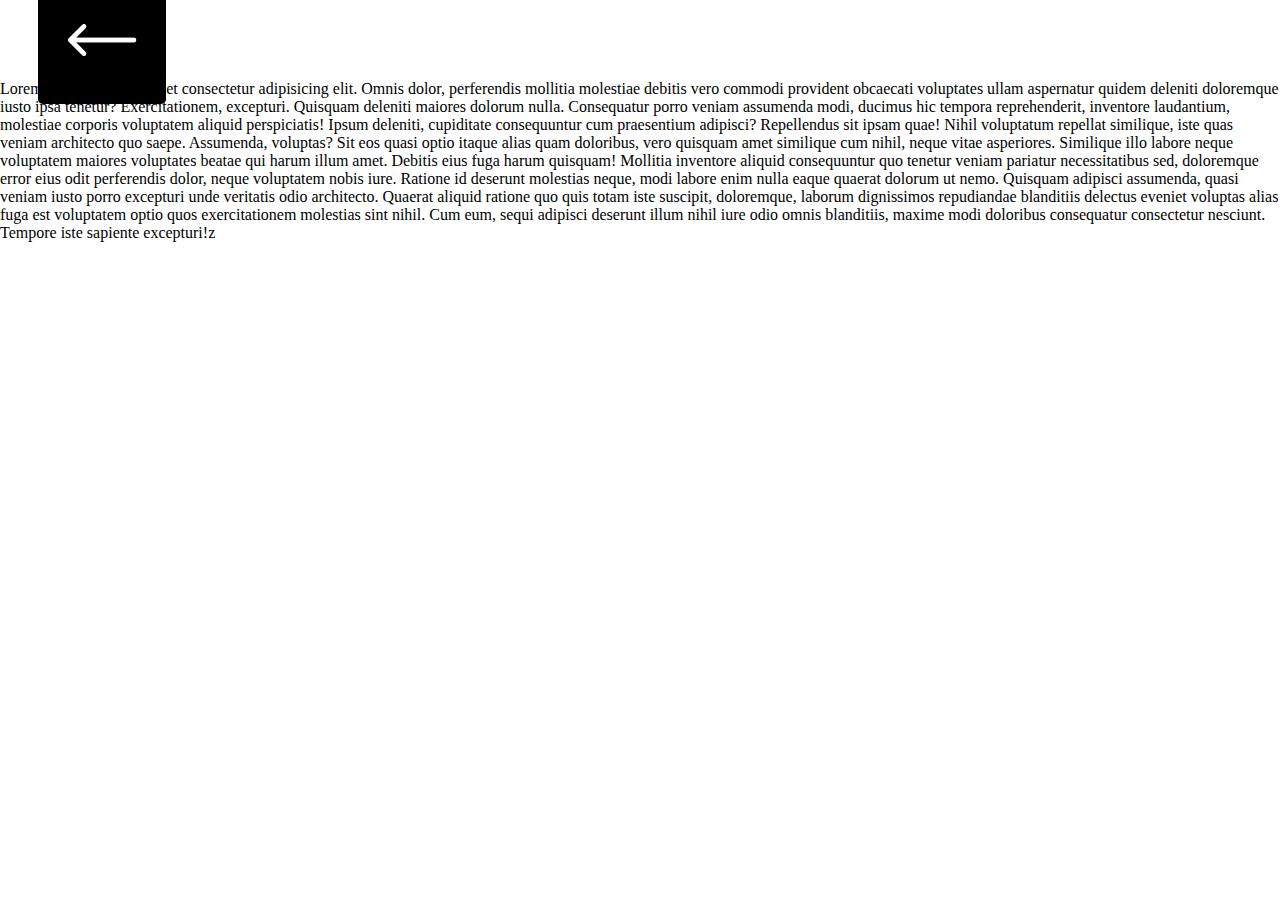
<file: HTMLS/about.html>
<!DOCTYPE html>
<html lang="en">
<head>
    <meta charset="UTF-8">
    <meta name="viewport" content="width=device-width, initial-scale=1.0">
    <title>Document</title>
    <link rel="stylesheet" href="../CSS/aboutbox.css">
</head>
<body>
    <div class="navbar">
        <img src="../ASSCT/back.png" id="backtodas">
    </div>
    Lorem ipsum dolor sit amet consectetur adipisicing elit. Omnis dolor, perferendis mollitia molestiae debitis vero commodi provident obcaecati voluptates ullam aspernatur quidem deleniti doloremque iusto ipsa tenetur? Exercitationem, excepturi. Quisquam deleniti maiores dolorum nulla. Consequatur porro veniam assumenda modi, ducimus hic tempora reprehenderit, inventore laudantium, molestiae corporis voluptatem aliquid perspiciatis! Ipsum deleniti, cupiditate consequuntur cum praesentium adipisci? Repellendus sit ipsam quae! Nihil voluptatum repellat similique, iste quas veniam architecto quo saepe. Assumenda, voluptas? Sit eos quasi optio itaque alias quam doloribus, vero quisquam amet similique cum nihil, neque vitae asperiores. Similique illo labore neque voluptatem maiores voluptates beatae qui harum illum amet. Debitis eius fuga harum quisquam! Mollitia inventore aliquid consequuntur quo tenetur veniam pariatur necessitatibus sed, doloremque error eius odit perferendis dolor, neque voluptatem nobis iure. Ratione id deserunt molestias neque, modi labore enim nulla eaque quaerat dolorum ut nemo. Quisquam adipisci assumenda, quasi veniam iusto porro excepturi unde veritatis odio architecto. Quaerat aliquid ratione quo quis totam iste suscipit, doloremque, laborum dignissimos repudiandae blanditiis delectus eveniet voluptas alias fuga est voluptatem optio quos exercitationem molestias sint nihil. Cum eum, sequi adipisci deserunt illum nihil iure odio omnis blanditiis, maxime modi doloribus consequatur consectetur nesciunt. Tempore iste sapiente excepturi!z
    <script src="../JAVASC/aboutbox.js"></script>
</body>
</html>
</file>
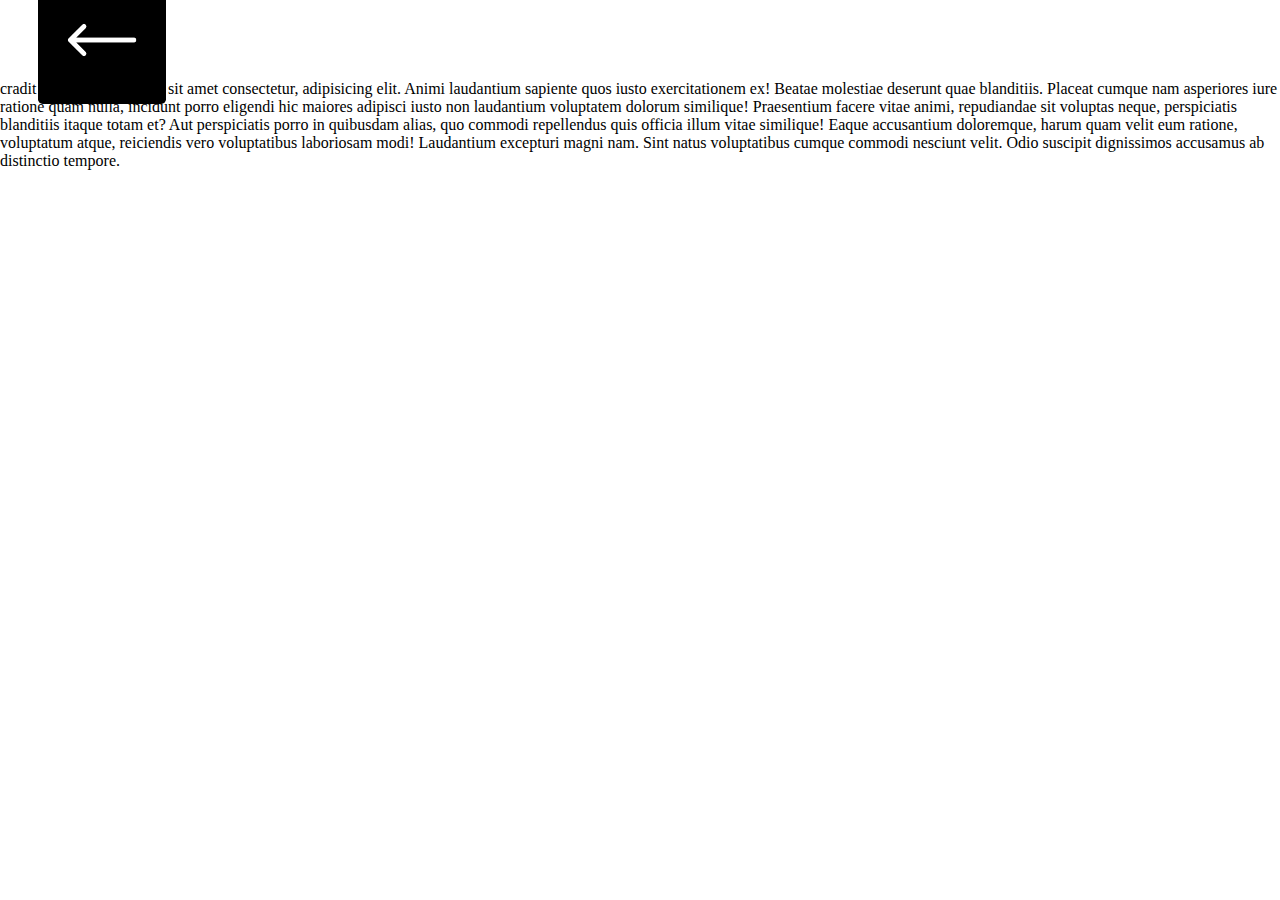
<file: HTMLS/cradit.html>
<!DOCTYPE html>
<html lang="en">
<head>
    <meta charset="UTF-8">
    <meta name="viewport" content="width=device-width, initial-scale=1.0">
    <title>Document</title>
    <link rel="stylesheet" href="../CSS/aboutbox.css">
</head>
<body>
    <div class="navbar">
        <img src="../ASSCT/back.png" id="backtodas">
    </div>
    cradit Lorem ipsum dolor sit amet consectetur, adipisicing elit. Animi laudantium sapiente quos iusto exercitationem ex! Beatae molestiae deserunt quae blanditiis. Placeat cumque nam asperiores iure ratione quam nulla, incidunt porro eligendi hic maiores adipisci iusto non laudantium voluptatem dolorum similique! Praesentium facere vitae animi, repudiandae sit voluptas neque, perspiciatis blanditiis itaque totam et? Aut perspiciatis porro in quibusdam alias, quo commodi repellendus quis officia illum vitae similique! Eaque accusantium doloremque, harum quam velit eum ratione, voluptatum atque, reiciendis vero voluptatibus laboriosam modi! Laudantium excepturi magni nam. Sint natus voluptatibus cumque commodi nesciunt velit. Odio suscipit dignissimos accusamus ab distinctio tempore.
    <script src="../JAVASC/aboutbox.js"></script>
</body>
</html>
</file>
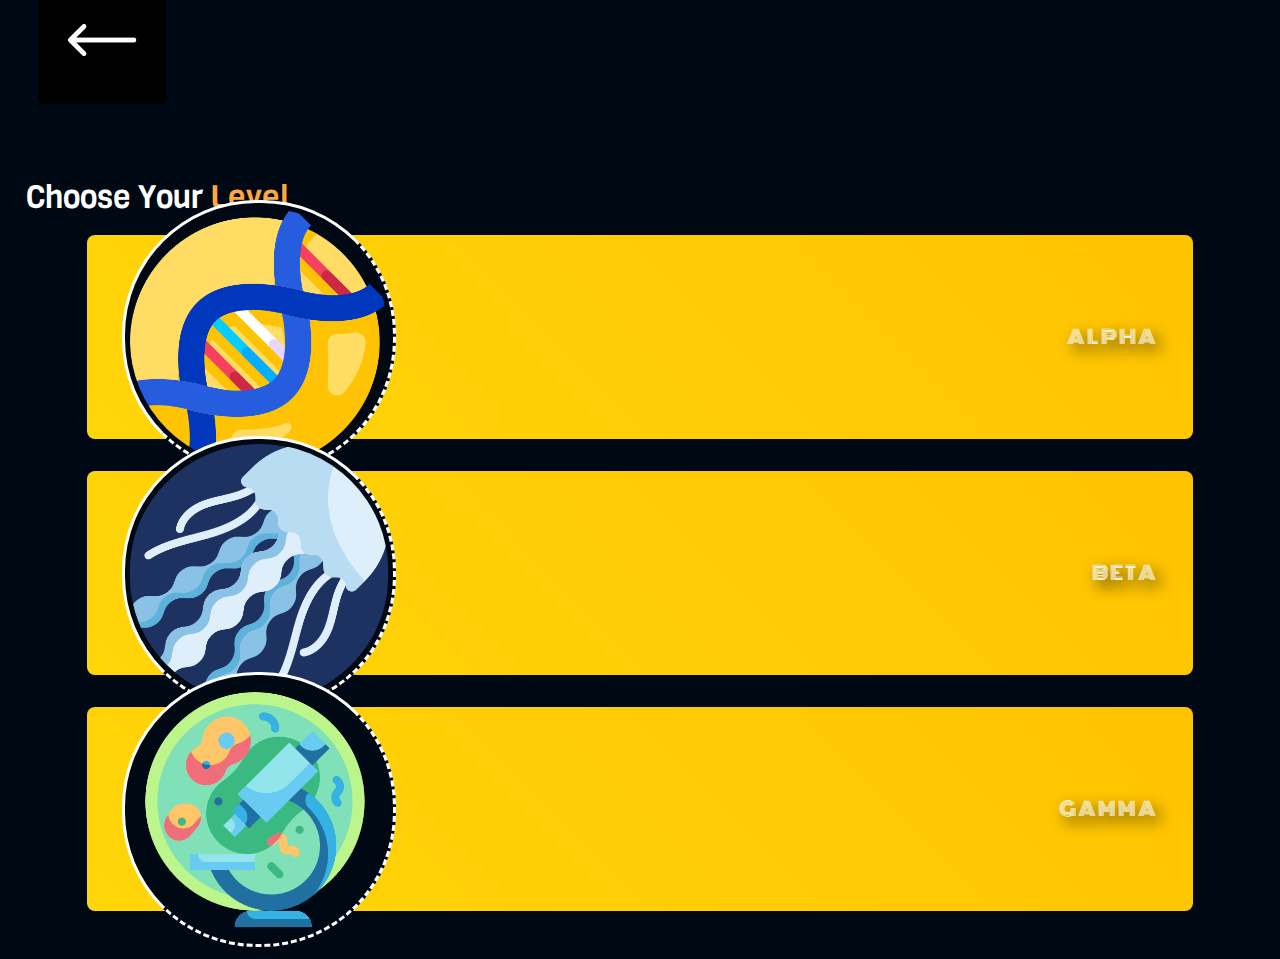
<file: HTMLS/listofbio.html>
<!DOCTYPE html>
<html lang="en">
<head>
    <meta charset="UTF-8">
    <meta name="viewport" content="width=device-width, initial-scale=1.0">
    <title>Document</title>
    <link class="csslink" rel="stylesheet" href="../CSS/listofall.css">
</head>
<body>
    <div class="navbar">
        <img src="../ASSCT/back.png" id="backtodas">
    </div>

    <header>
        <h1>choose your <span>level</span></h1> 
    </header>

<div  class="listbox">
    <div class="listbtn">
        <img src="../ASSCT/dna.png">
        <p>alpha</p>
    </div>
    <div class="listbtn">
        <img src="../ASSCT/jellyfish.png">
        <p>beta</p>
    </div>
    <div class="listbtn">
        <img src="../ASSCT/biological.png">
        <p>gamma</p>
    </div>
</div>
<script src="../JAVASC/listofbio.js"></script>
</body>
</html>
</file>
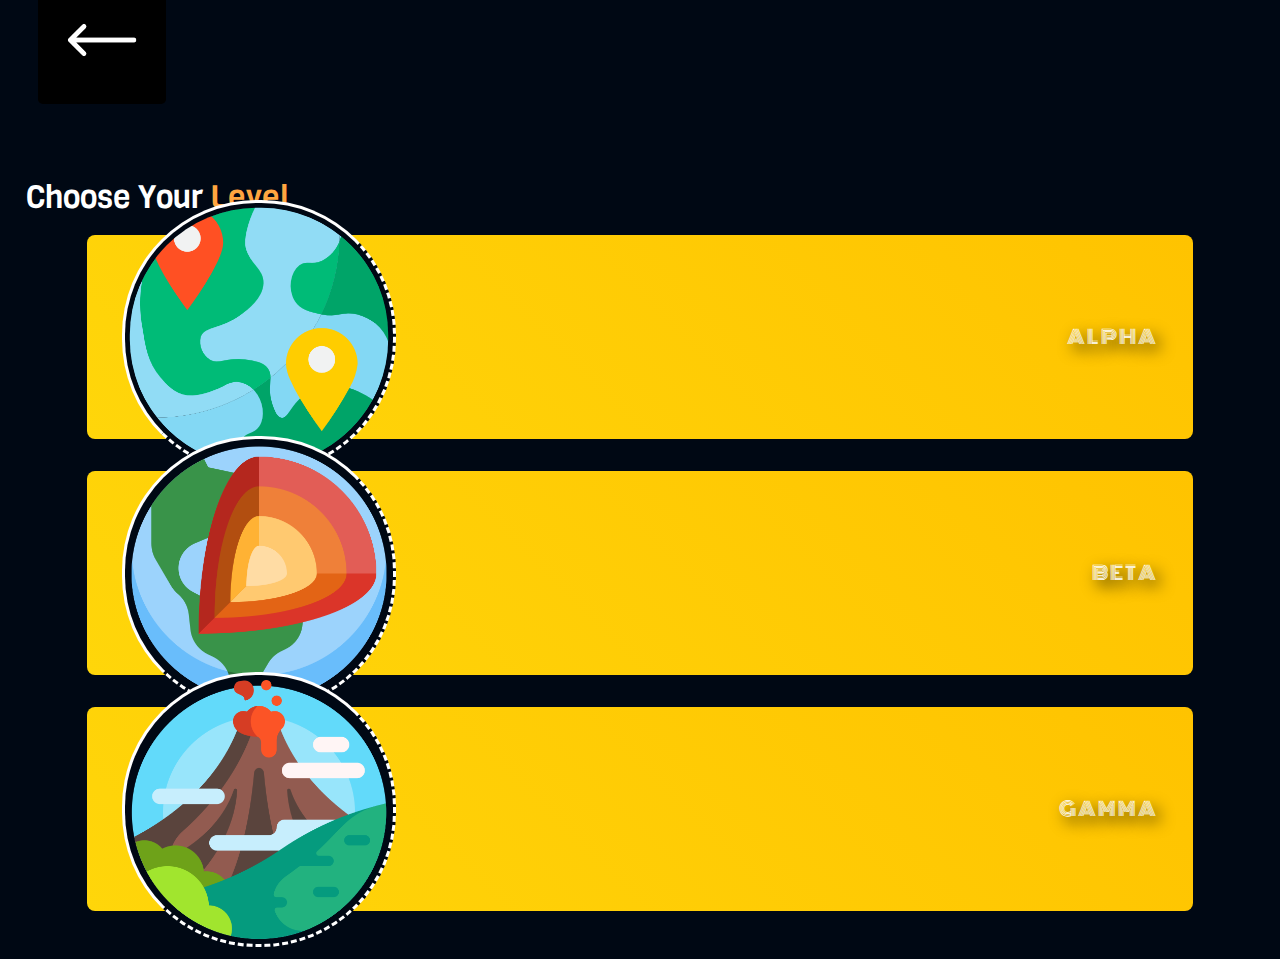
<file: HTMLS/listofgeo.html>
<!DOCTYPE html>
<html lang="en">
<head>
    <meta charset="UTF-8">
    <meta name="viewport" content="width=device-width, initial-scale=1.0">
    <title>Document</title>
    <link class="csslink" rel="stylesheet" href="../CSS/listofall.css">
</head>
<body>

    <div class="navbar">
        <img src="../ASSCT/back.png" id="backtodas">
    </div>
    <header>
        <h1>choose your <span>level</span></h1> 
    </header>

<div class="listbox">
    <div class="listbtn">
        <img src="../ASSCT/location.png">
        <p>alpha</p>
    </div>
    <div class="listbtn">
        <img src="../ASSCT/earth.png">
        <p>beta</p>
    </div>
    <div class="listbtn">
        <img src="../ASSCT/volcano.png">
        <p>gamma</p>
    </div>
</div>
<script src="../JAVASC/listofgeo.js"></script>
</body>
</html>
</file>
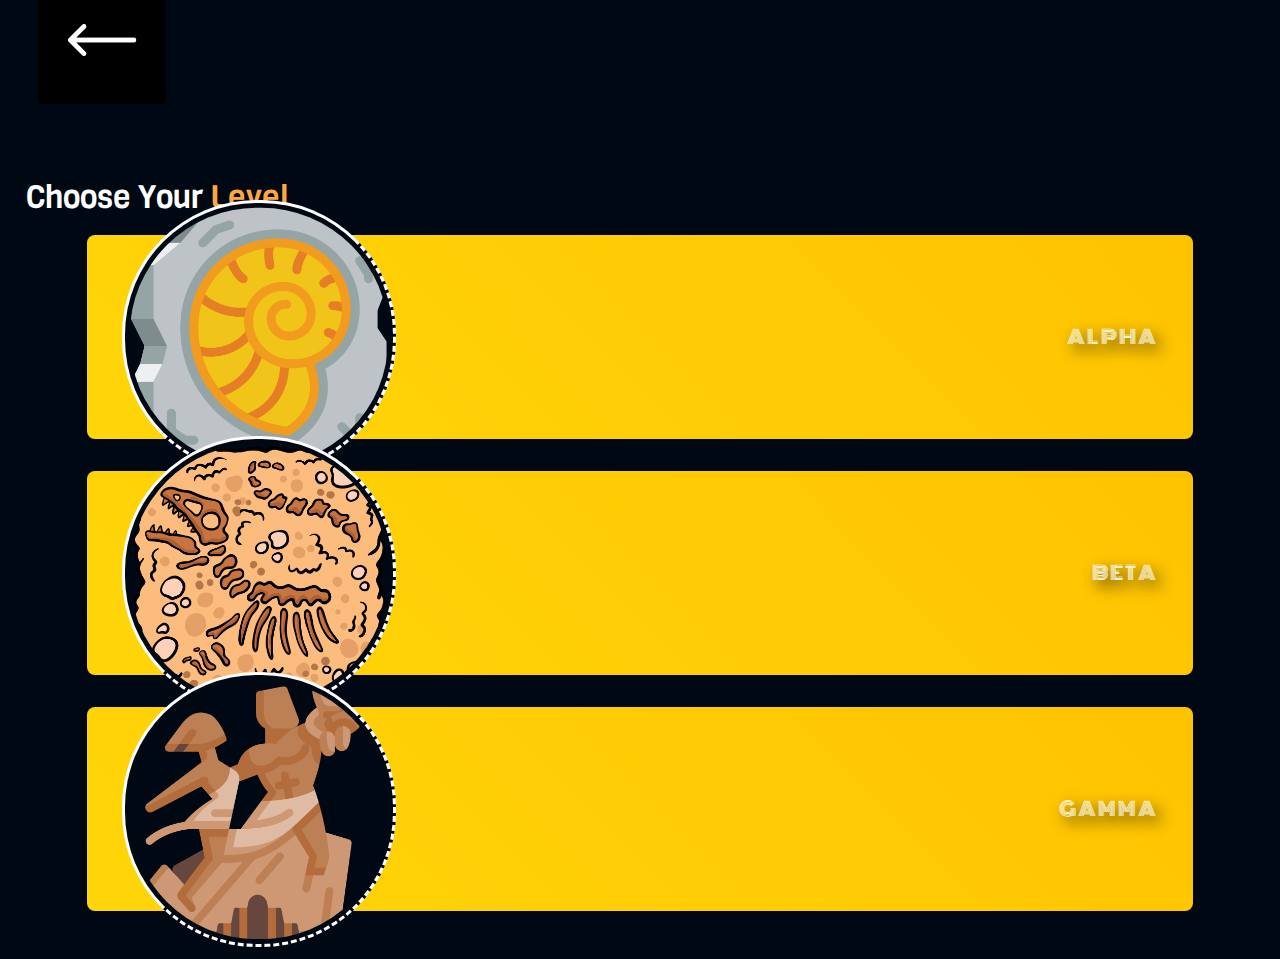
<file: HTMLS/listofhis.html>
<!DOCTYPE html>
<html lang="en">
<head>
    <meta charset="UTF-8">
    <meta name="viewport" content="width=device-width, initial-scale=1.0">
    <title>Document</title>
    <link class="csslink" rel="stylesheet" href="../CSS/listofall.css">
</head>
<body>
    <div class="navbar">
        <img src="../ASSCT/back.png" id="backtodas">
    </div>
    <header>
        <h1>choose your <span>level</span></h1> 
    </header>

<div class="listbox">
    <div class="listbtn">
        <img src="../ASSCT/fossil (1).png">
        <p>alpha</p>
    </div>
    <div class="listbtn">
        <img src="../ASSCT/fossil.png">
        <p>beta</p>
    </div>
    <div class="listbtn">
        <img src="../ASSCT/history.png">
        <p>gamma</p>
    </div>
</div>
<script src="../JAVASC/listofhis.js"></script>

</body>
</html>
</file>
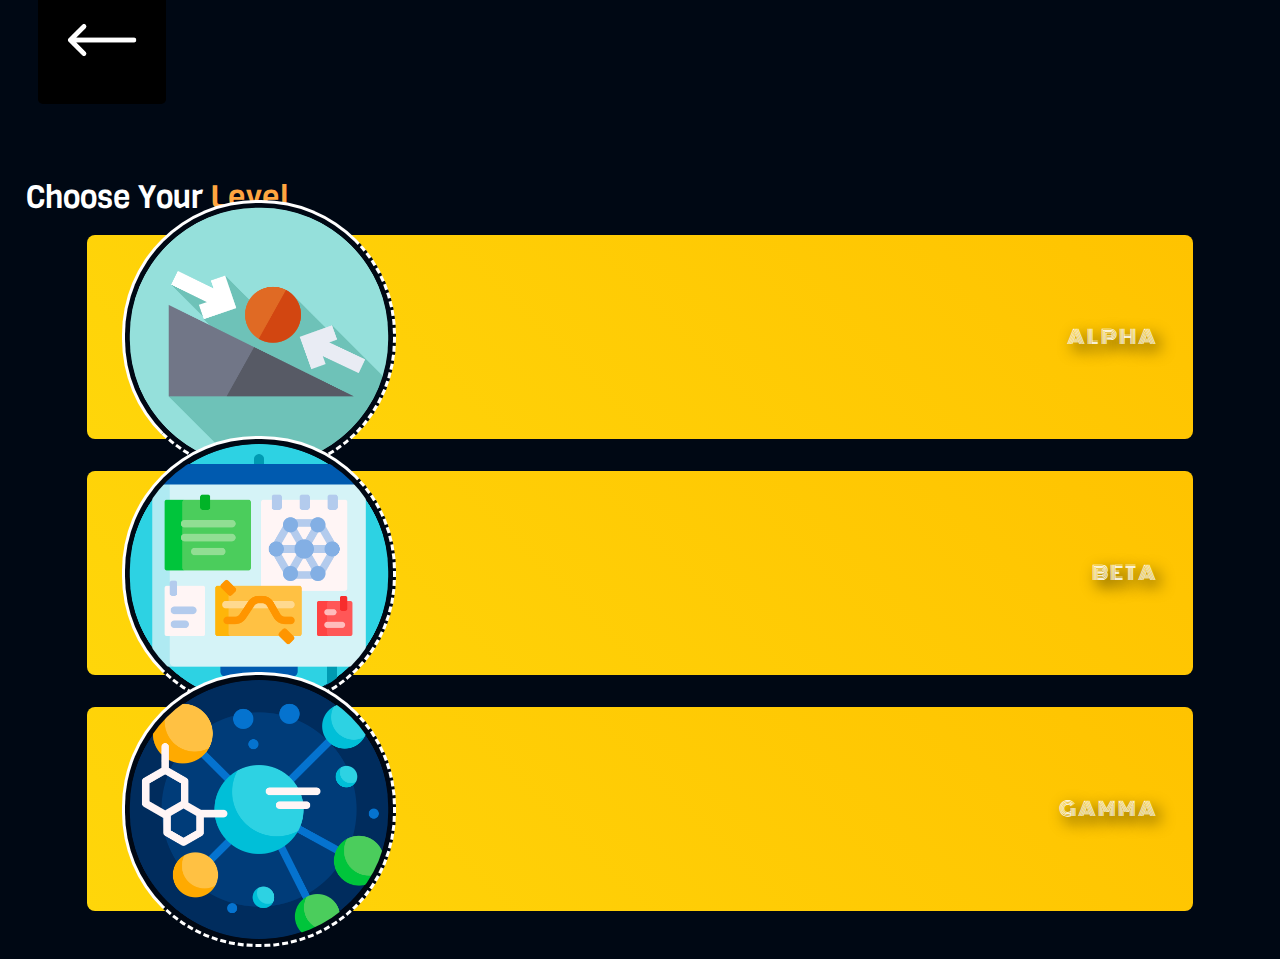
<file: HTMLS/listofphy.html>
<!DOCTYPE html>
<html lang="en">
<head>
    <meta charset="UTF-8">
    <meta name="viewport" content="width=device-width, initial-scale=1.0">
    <title>Document</title>
    <link class="csslink" rel="stylesheet" href="../CSS/listofall.css">
</head>
<body>
    <div class="navbar">
        <img src="../ASSCT/back.png" id="backtodas">
    </div>
    <header>
        <h1>choose your <span>level</span></h1> 
    </header>

<div class="listbox">
    <div class="listbtn">
        <img src="../ASSCT/friction.png">
        <p>alpha</p>
    </div>
    <div class="listbtn">
        <img src="../ASSCT/project.png">
        <p>beta</p>
    </div>
    <div class="listbtn">
        <img src="../ASSCT/molecule.png">
        <p>gamma</p>
    </div>
</div>
<script src="../JAVASC/listofphy.js"></script>
</body>
</html>
</file>
<file: CSS/aboutbox.css>
*{
    margin: 0;
    padding: 0;
    font-family: cursive;
    user-select: none;
    scroll-behavior: smooth;
}

.navbar img{
    width: 10vw;
    border-radius: 0.3rem;
}

.navbar{
    height: 5rem;
    display: flex;
    align-items: center;
    justify-content:flex-start;
    padding: 0 3%;
    color: white;
}
</file>
<file: CSS/listofall.css>
@import url('https://fonts.googleapis.com/css2?family=Monoton&display=swap');
@import url('https://fonts.googleapis.com/css2?family=Viga&display=swap');
*{
    margin: 0;
    padding: 0;
    font-family: cursive;
    user-select: none;
    scroll-behavior: smooth;
}

body{
    background-color: #000814;
}

header h1{
    color: rgb(255, 255, 255);
    text-transform: capitalize;
    font-size: 2rem;
    margin-left: 2%;
    padding-top: 6rem;
    font-weight: 500;
    font-family: 'Viga', sans-serif;
}
header span{
    font-family: 'Viga', sans-serif;
    color: rgb(255, 166, 64);
    text-transform: capitalize;
}

.listbox{
    width: 90%;
    margin: auto;
    display: flex;
    flex-direction: column;
    align-items: center;
    gap: 2rem 0;
    height: 100%;
    margin-top: 1rem;
    margin-bottom: 3rem;
}
.listbtn{
    width: 90%;
    height: 15vh;
    border: none;
    outline: none;
    border-radius: 0.5rem;
    display: flex;
    align-items: center;
    justify-content: space-between;
    padding: 3%;
    background:linear-gradient(45deg,#ffd60a,#ffc300);

}
.listbtn img{
    width: 25%;
    border-radius: 49%;
    border: 3px #ffffff;
    border-top-style: solid    ;
    border-right-style: dashed;
    border-bottom-style: dashed;
    border-left-style: solid;
    padding: 0.3rem;
    background-color: #000814;
}

.listbtn p{
    font-family: 'Monoton';
    letter-spacing: 2px;
    font-size: 1.2rem;
    color: rgb(255, 255, 255);
    text-transform: uppercase;
    text-shadow: 0.3rem 0.4rem 1rem rgb(0, 0, 0);
}

.navbar img{
    width: 10vw;
    border-radius: 0.3rem;
}

.navbar{
    height: 5rem;
    display: flex;
    align-items: center;
    justify-content:flex-start;
    padding: 0 3%;
    color: white;
}
</file>
